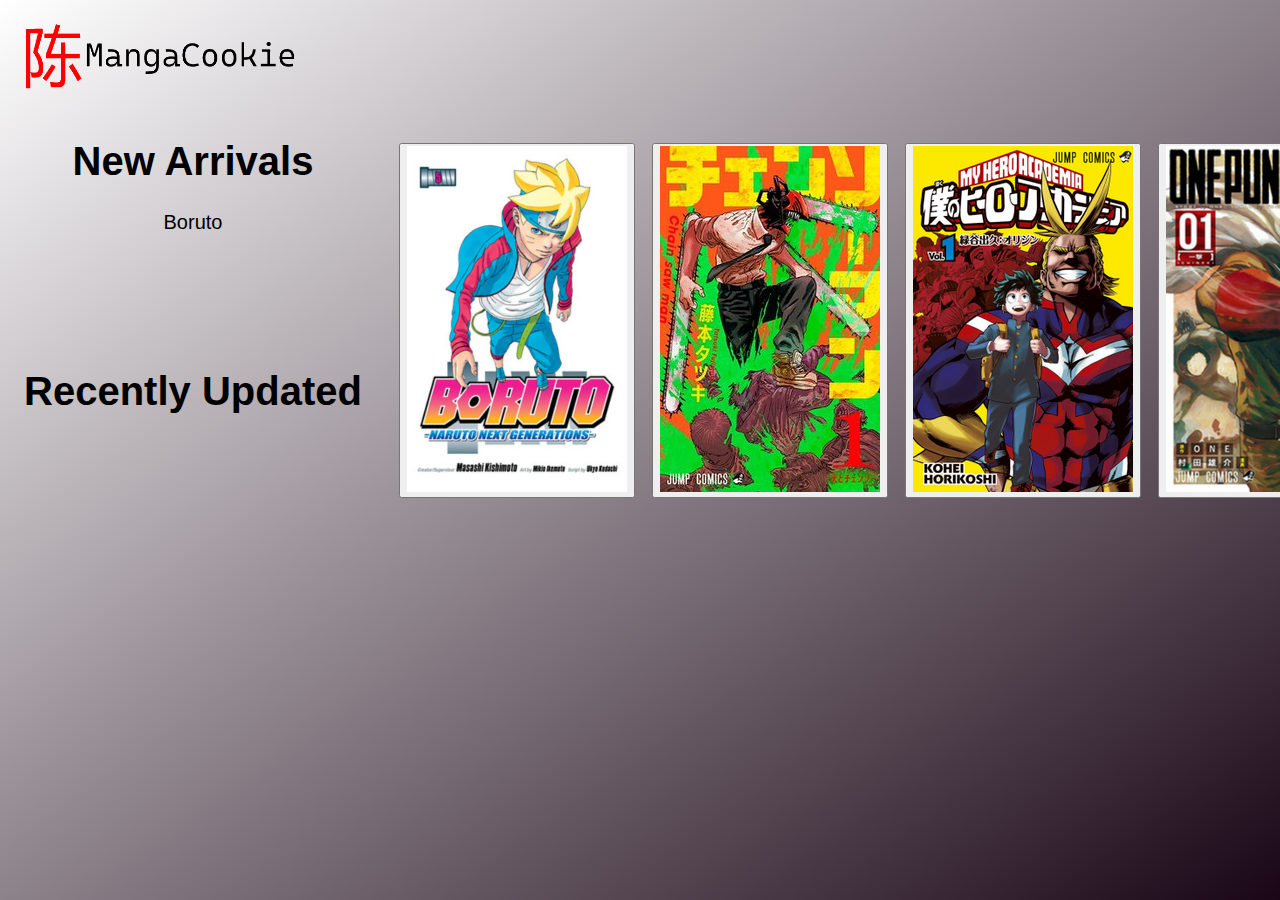
<file: index.html>
<!DOCTYPE html>
<html lang="us_en">
<style>
</style>
<head>
<link rel="stylesheet" type="text/css" href="style.css">
<meta name="viewport" content="width=device-width, initial-scale=1">
<title>Manga</title>
<link rel="apple-touch-icon" sizes="180x180" href="/images/favicon_io/apple-touch-icon.png">
<link rel="icon" type="image/png" sizes="32x32" href="/images/favicon_io/favicon-32x32.png">
<link rel="icon" type="image/png" sizes="16x16" href="/images/favicon_io/favicon-16x16.png">
<link rel="manifest" href="/images/favicon_io/site.webmanifest">
</head>
<body>
<section class="grid-container">
	<header class="item1"><img class="imgheader" src="headertp.png"></header>
		
	<div class="update item2"><h1>New Arrivals</h1>
			<p>Boruto</p>
	</div>	
	<div class="update item4"><h1>Recently Updated</h1>
			
			
	</div>

		<! 220px*346px >
		<table class="center item3">
		<tr >
		<!Boruto>
			<td>
				<form action="https://drive.google.com/drive/folders/1dtJKPAxQ-PBdGIXyURufp-1bR_Jp0v-d?usp=sharing" method="get" target="_blank">
					<div class="mangatitle">
						<button>
							<img src="Boruto.png">
							<span class="titleoverlay">
							<span class="title">Boruto</span></span>
						</button>
					</div>
				</form>
			</td>
		<!Chainsaw Man>
			<td>
				<form action="https://drive.google.com/drive/folders/1kcw4LjOdCxM12g2cSpzcWhS0yp5XC6f2?usp=share_link" method="get" target="_blank">
					<div class="mangatitle">
						<button>
							<img src="Chainsawman.jpg">
							<span class="titleoverlay">
							<span class="title">Doesn't work</span></span>
						</button>
					</div>
				</form>
			</td>
		<!My Hero Academia>
			<td>
				<form action="https://drive.google.com/drive/folders/1-EaeKf1gFWpnveIZ8bj3X5v5tl4ylE1Y?usp=sharing" method="get" target="_blank">
					<div class="mangatitle">
						<button>
							<img src="MHA.png">
							<span class="titleoverlay">
							<span class="title">Doesn't work</span></span>
						</button>
					</div>
				</form>
			</td>
		<!One-Punch Man>
			<td>
				<form action="https://drive.google.com/drive/folders/1qhZnqCzv43r5hqSmD0xg0ymfrew7LEcc?usp=sharing" method="get" target="_blank">
					<div class="mangatitle">
						<button>
							<img src="OPM.png">
							<span class="titleoverlay">
							<span class="title">Doesn't work</span></span>
						</button>
					</div>
				</form>
			</td>
		<!Jujutsu Kaisen>
			<td>
				<form action="https://drive.google.com/drive/folders/1pf2egiJgFA1GbdhwA7t5olLM9coWecR7?usp=sharing" method="get" target="_blank">
					<div class="mangatitle">
						<button>
							<img src="JJK.jpg">
							<span class="titleoverlay">
							<span class="title">Doesn't work</span></span>
						</button>
					</div>
				</form>
			</td>
		
		</tr>
		</table>
	<footer class=" item5"></footer>
	</section>
</body>
</html>
</file>
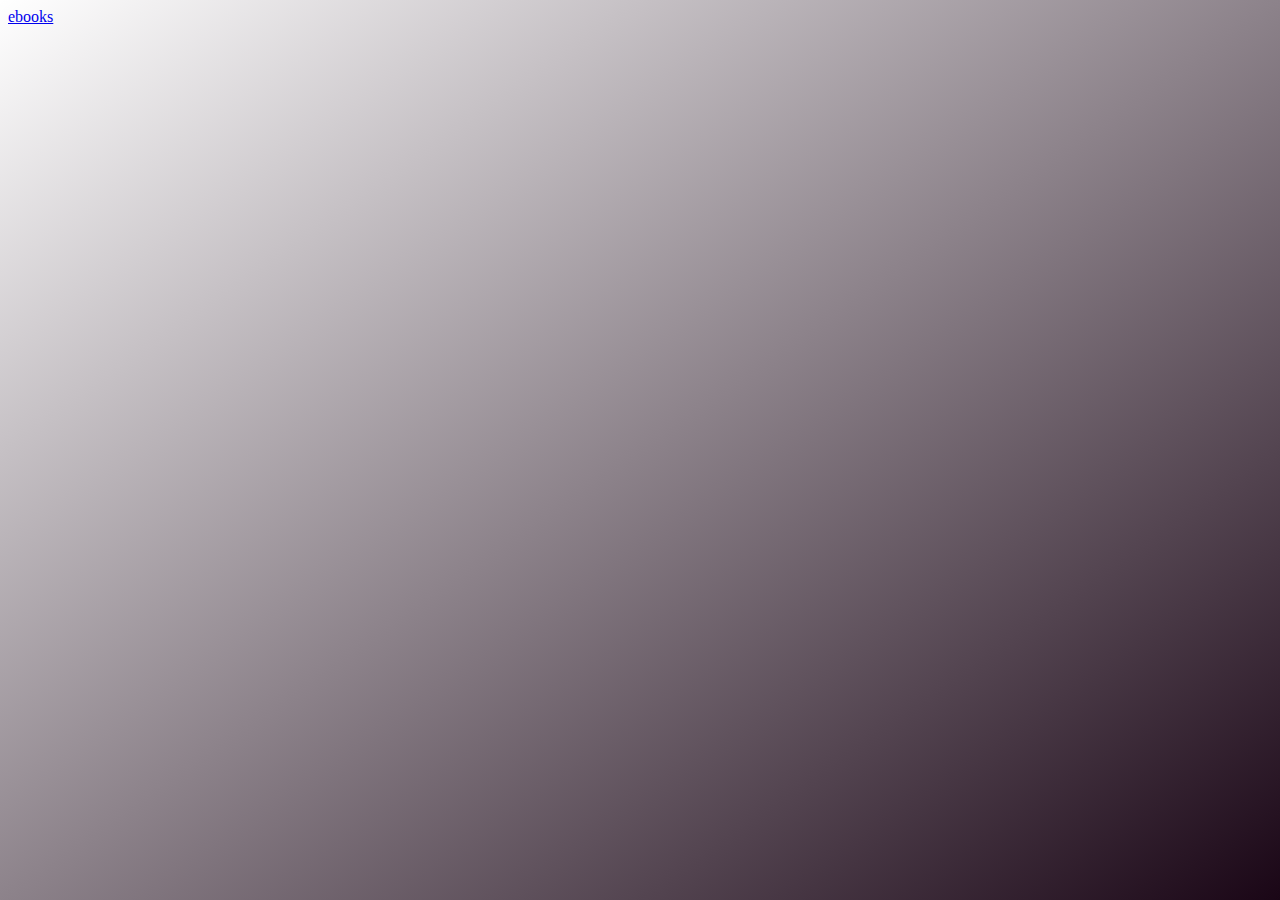
<file: ebooks/index.html>
<!DOCTYPE html>
<html lang="us_en">
<style>
</style>
<head>
<link rel="stylesheet" type="text/css" href="../style.css">
<meta name="viewport" content="width=device-width, initial-scale=1">
<title>E-Books</title>
</head>
<body>
	
	<a href="https://drive.google.com/drive/folders/1QAXmlNLLIAZQO0846dABGxsb_aMjqbs8?usp=sharing">ebooks</a>
	
</body>
</html>
</file>
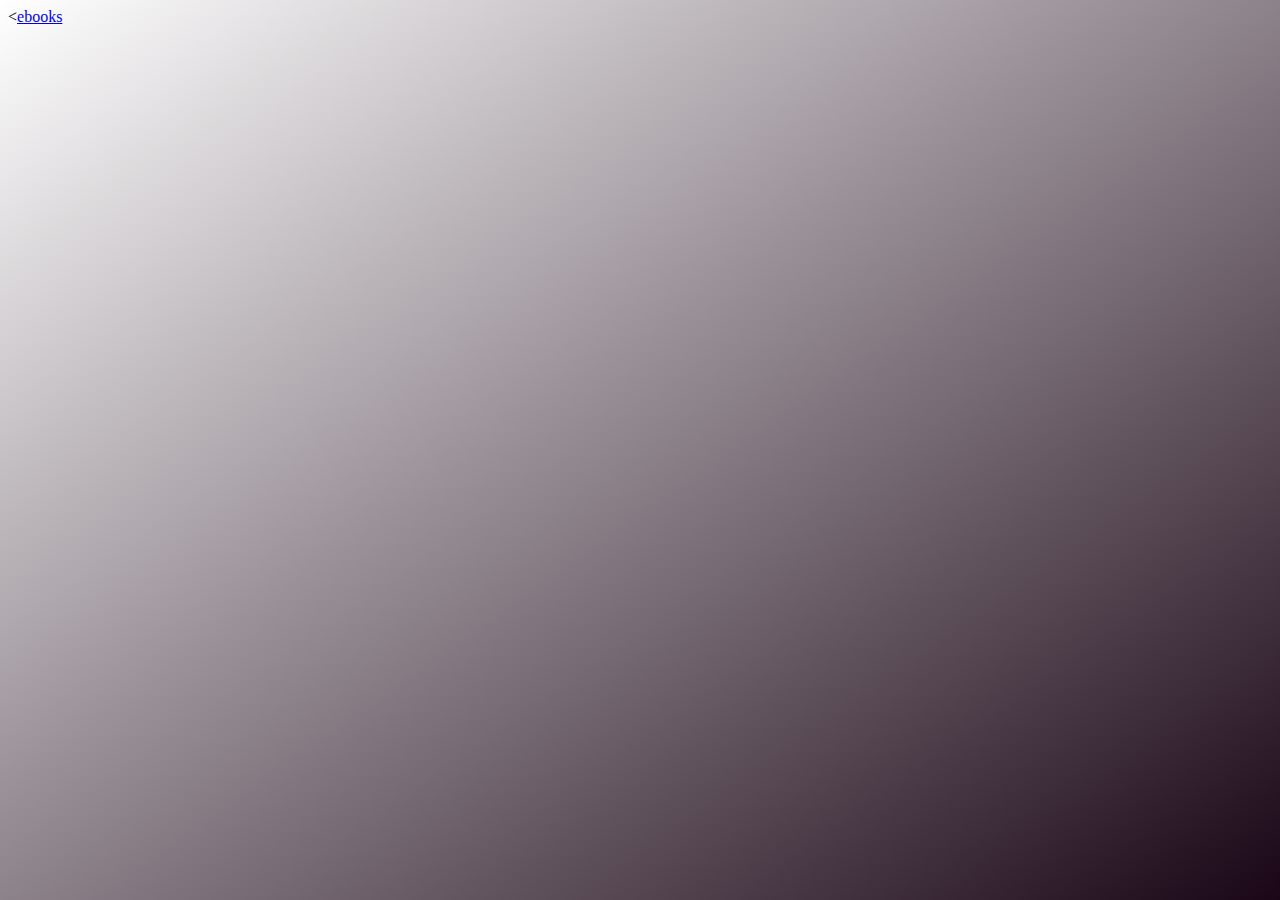
<file: ebooks/ebooks.html>
<!DOCTYPE html>
<html lang="us_en">
<style>
	html {
		width: 100%;
		height: 100%;
		
		background-image:linear-gradient(to bottom right, rgba(255,0,0,0), rgba(26, 6, 22, 1));
		
}
	table {
	border-spacing: 15px;
	padding-top: 15px;
}
	.content-table {
		margin: 0 auto;
		
}
	td {
	transition: transform .2s;
}
	td:hover {
	-ms-transform: scale(1.15);
	transform: scale(1.15);
}
</style>
<head>
<meta name="viewport" content="width=device-width, initial-scale=1">
</head>
<body>
	
	<<a href="https://drive.google.com/drive/folders/1QAXmlNLLIAZQO0846dABGxsb_aMjqbs8?usp=sharing">ebooks</a>
	
</body>
</html>
</file>
<file: style.css>
/* title overlay */

	.mangatitle { position: relative;
		width: auto; }

	.image { display: block;
		width: 100%;
		height: auto; }

	.titleoverlay { position: absolute;
		bottom: 0;
		left: 0;
		right: 0;
		height: 20%;
		width: 100%;
		opacity: 0;
		transition: .2s ease;
		background-color: #f1f1f1;
		background: rgb(0, 0, 0);
		background: rgba(0, 0, 0, 0.5); }

	.mangatitle:hover .titleoverlay { opacity: 1; }

	.title { color: white;
		font-size: 20px;
		position: absolute;
		top: 50%;
		left: 50%;
		-webkit-transform: translate(-50%, -50%);
		-ms-transform: translate(-50%, -50%);
		transform: translate(-50%, -50%);
		text-align: center; }

/* title overlay end */
	
	section{ display: flex; }
	
	html { width: 100%;
		height: 100%;
		background-repeat: no-repeat;
		background-image:linear-gradient(to bottom right, rgba(255,0,0,0), rgba(26, 6, 22, 1));
		background-attachment:fixed; }
	
	body { overflow: auto; }
	
	title { display: none; }

/* table for links */

	table.center { margin-left: auto;
		margin-right: auto; }
	
	table { border-spacing: 15px;
		padding-top: 15px; }
	
	#table { align-self: center; }	

	.content-table { margin: 0 auto; }
	
	td { transition: transform .2s; }
	
	td:hover { -ms-transform: scale(1.08);
		transform: scale(1.08); }

	.update { font-family: "Trebuchet MS", "Lucida Grande", "Lucida Sans Unicode", "Lucida Sans", Tahoma, sans-serif;
		font-size: 20px;
		text-align: center; }
	
	.ucontent { font-family: "Trebuchet MS", "Lucida Grande", "Lucida Sans Unicode", "Lucida Sans", Tahoma, sans-serif;
		font-size: 18px;
		text-align: center; }
	
	.imgheader { 
		margin: auto;
		max-width: 100%;
		height: 75px; }

/* table for links end */
/* web layout */

	.grid-container { display: grid;
		grid-template-columns: 350px auto auto;
		grid-template-areas:
			'header header header'
			'announcements main main'
			'updates main main'
			'footer footer footer';
		gap: 15px;
		padding: 10px; }
	
	.grid-item { text-align: center;
		padding: 20px;
		font-size: 30px; }
	
	.item1 { grid-area: header; }
	
	.item2 { grid-area: announcements; }

	.item3 { grid-area: main; }
	
	.item4 { grid-area: updates; }

	.item5 { grid-area: footer; }
/* web layout end */
</file>
